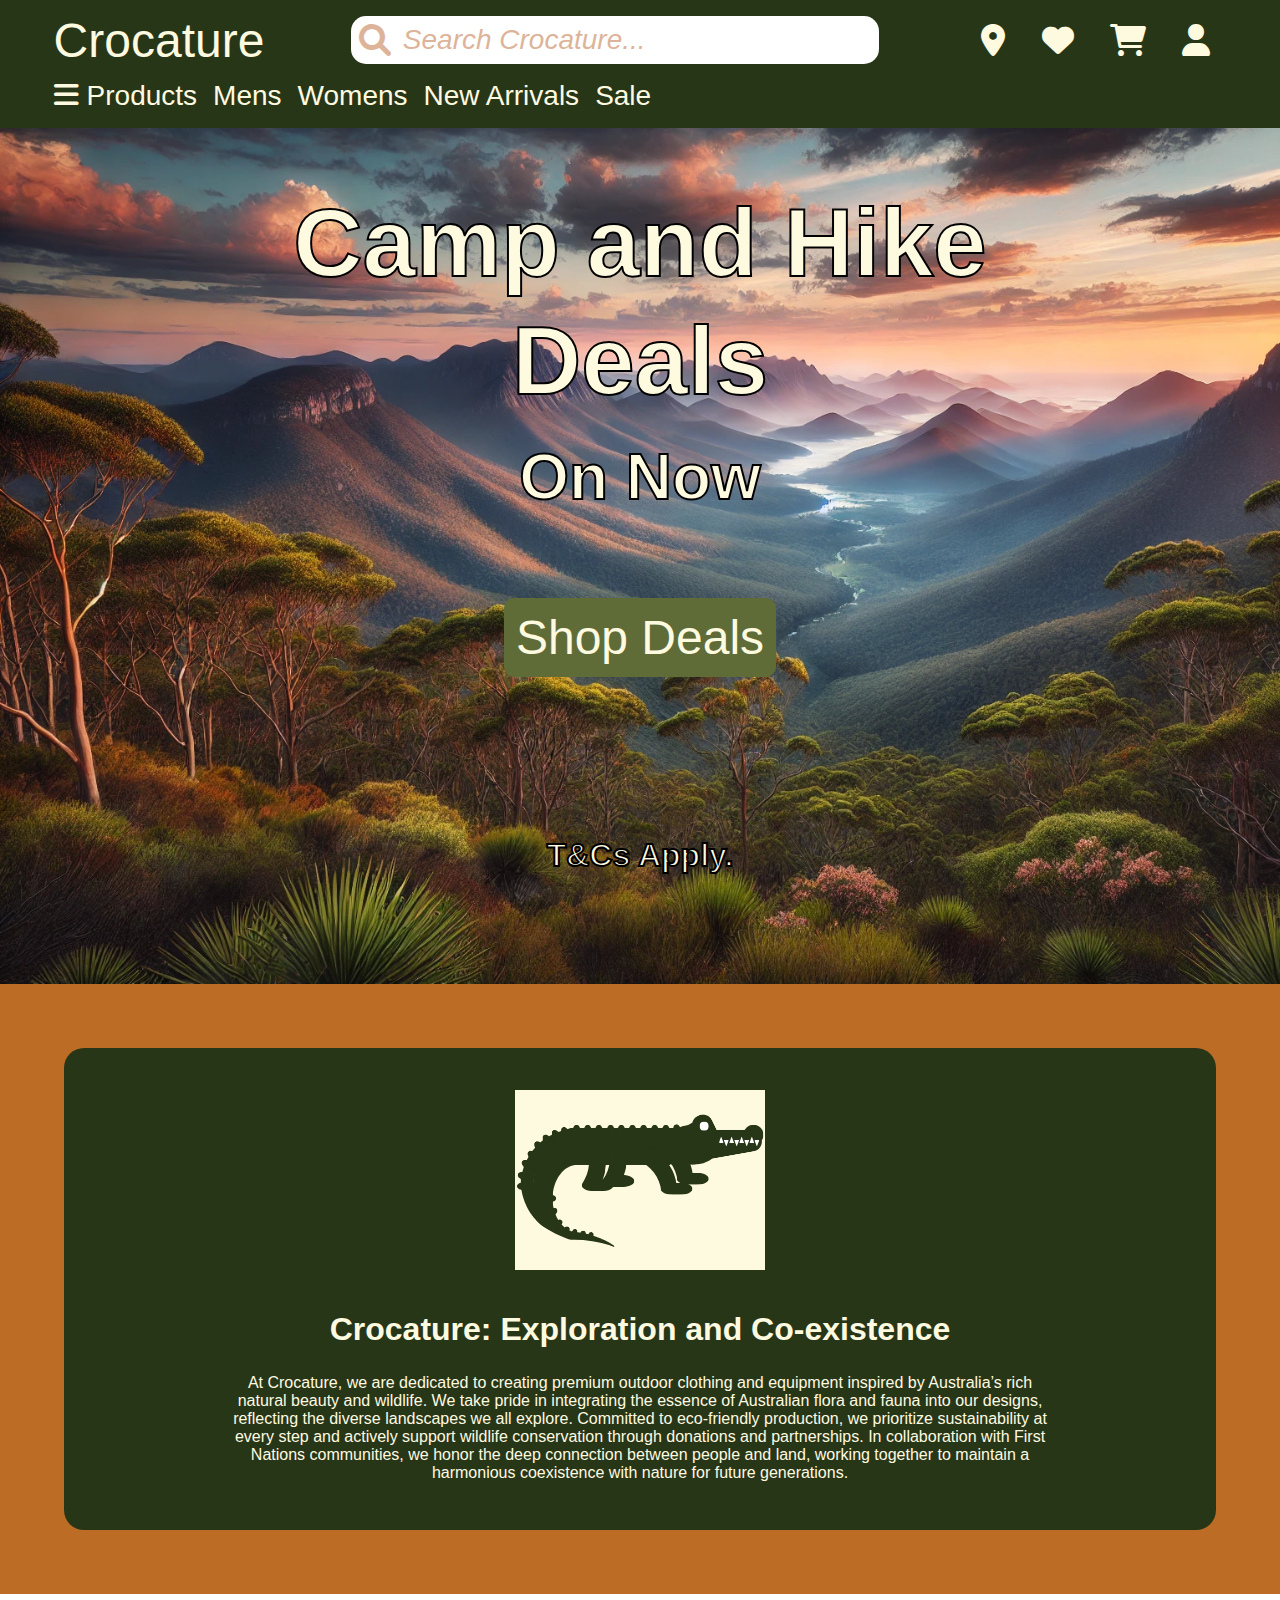
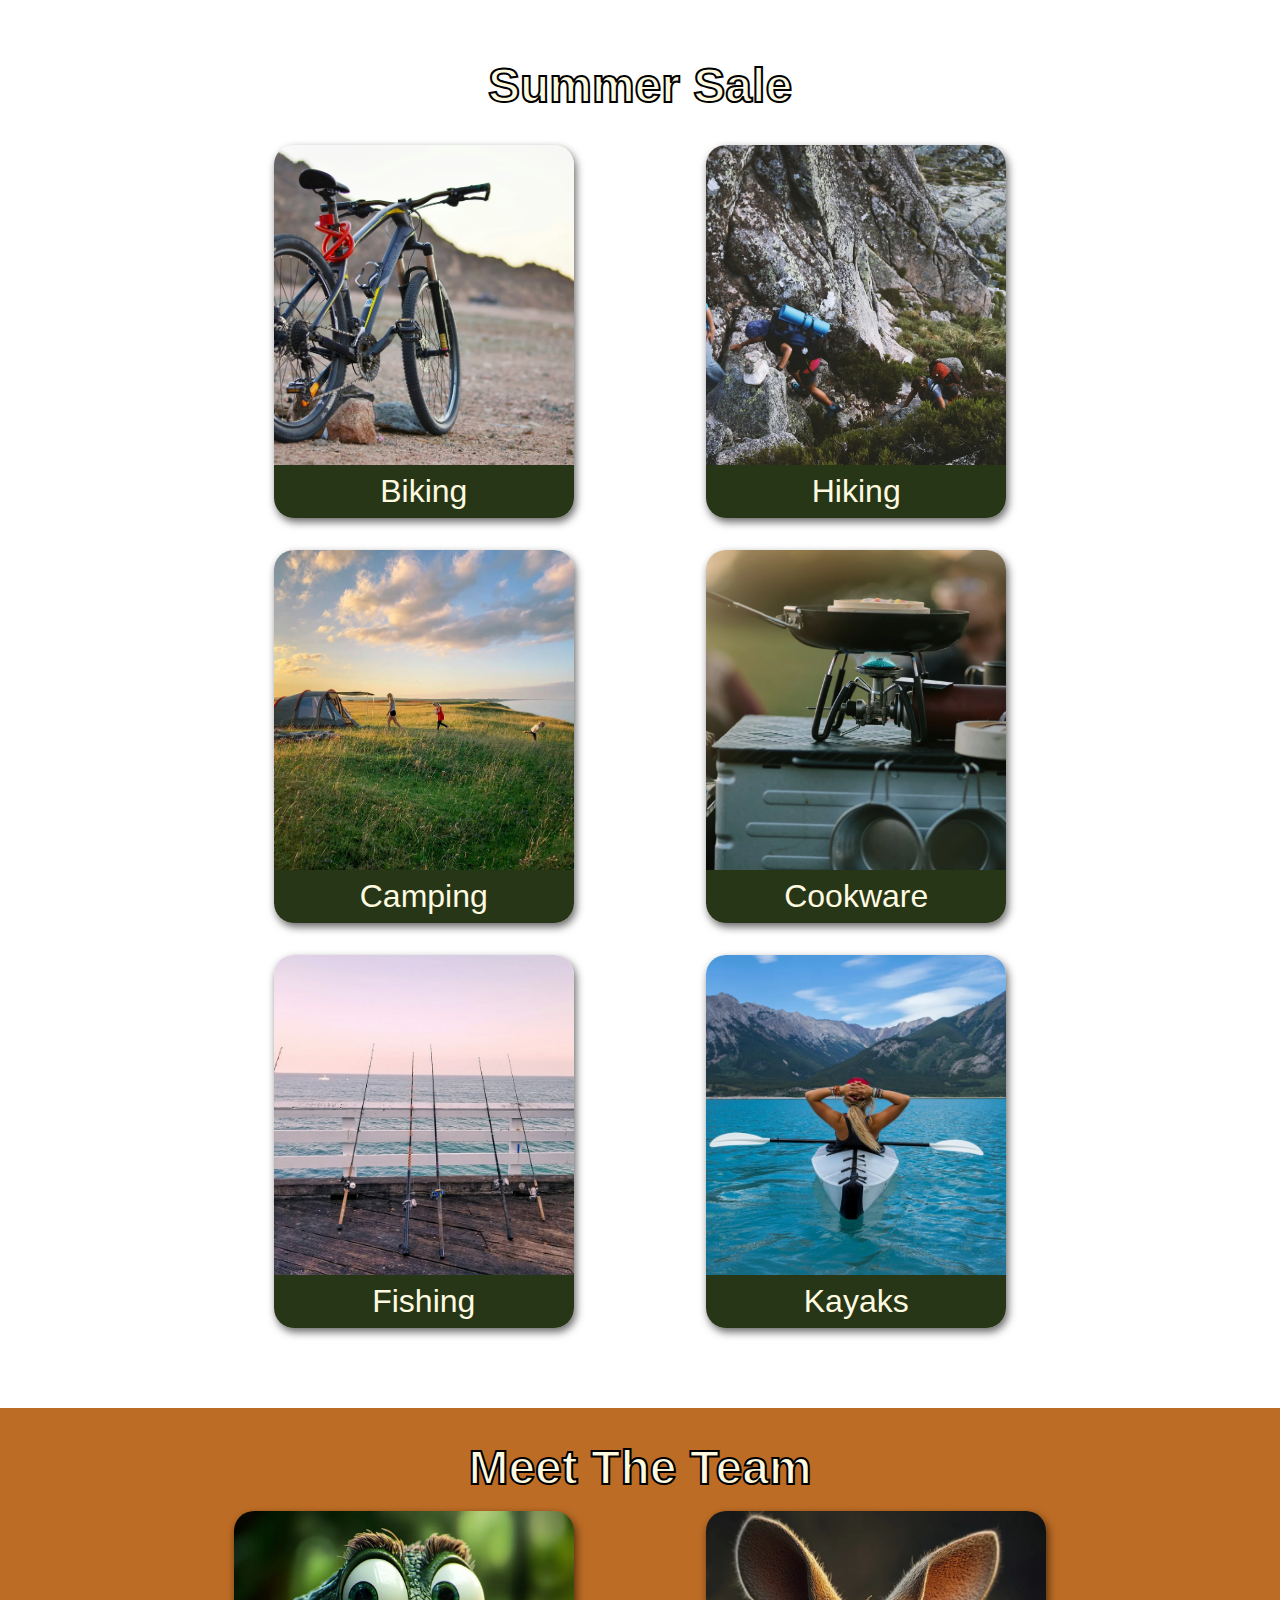
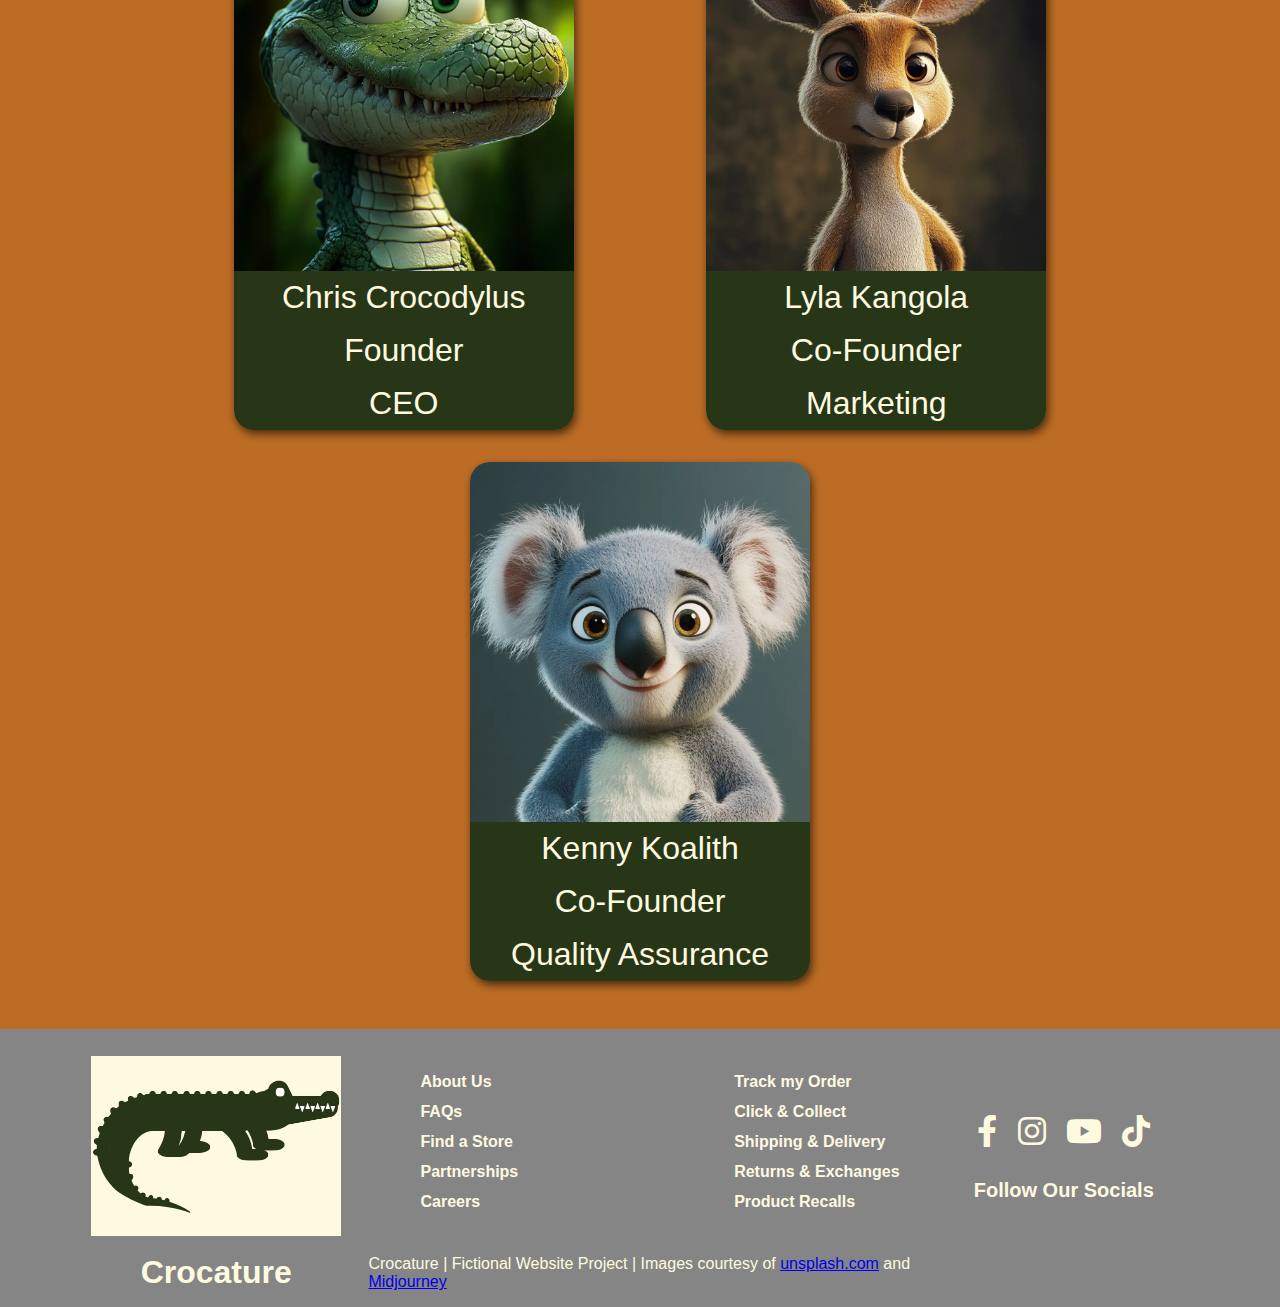
<file: index.html>
<!DOCTYPE html>
<!--[if lt IE 7]>      <html class="no-js lt-ie9 lt-ie8 lt-ie7"> <![endif]-->
<!--[if IE 7]>         <html class="no-js lt-ie9 lt-ie8"> <![endif]-->
<!--[if IE 8]>         <html class="no-js lt-ie9"> <![endif]-->
<!--[if gt IE 8]>      <html class="no-js"> <![endif]-->
<html lang="en">
    <head>
        <meta charset="utf-8">
        <title>Crocature</title>
        <meta name="description" content="">
        <meta name="viewport" content="width=device-width, initial-scale=1">
         <!-- Font awesome script -->
         <link rel="stylesheet" href="https://cdnjs.cloudflare.com/ajax/libs/font-awesome/6.0.0/css/all.min.css">
         <!-- Google Font -->
         <link rel="preconnect" href="https://fonts.googleapis.com">
         <link rel="preconnect" href="https://fonts.gstatic.com" crossorigin>
         <link href="https://fonts.googleapis.com/css2?family=Audiowide&family=Outfit:wght@100..900&display=swap" rel="stylesheet">
         <link href="https://fonts.googleapis.com/css2?family=Alatsi&family=Audiowide&family=Outfit:wght@100..900&family=Oxygen:wght@300;400;700&display=swap" rel="stylesheet">
         <!-- CSS Stylesheet-->
         <link rel="stylesheet" href="styles.css">
    </head>
    <body>
        <header id="navigation">
            <div id="main-nav">
                <div id="brand">
                    <p>Crocature</p>
                </div>
                <div id="search-bar">
                    <i class="fa-solid fa-magnifying-glass fa-2x"></i>
                    <p>Search Crocature...</p>
                </div>
                <div class="nav icons">
                    <i class="fa-solid fa-location-dot fa-2x" title="Select Location"></i>
                    <i class="fa-solid fa-heart fa-2x" title="Wishlist"></i>
                    <i class="fa-solid fa-cart-shopping fa-2x" title="Shopping Cart"></i>
                    <i class="fa-solid fa-user fa-2x" title="User Profile"></i>
                </div>
            </div>
            <div id="sub-nav">
                <ul>
                    <li><i class="fa-solid fa-bars"></i><a href="#">Products</a></li>
                    <li><a href="#">Mens</a></li>
                    <li><a href="#">Womens</a></li>
                    <li><a href="#">New Arrivals</a></li>
                    <li><a href="#">Sale</a></li>
                </ul>
            </div>
        </header>
        <section id="hero-section">
            <p class="em-6x heading">Camp and Hike</p>
            <p class="em-6x heading">Deals</p>
            <p class="em-4x heading">On Now</p>
            <a href="#">Shop Deals</a>
            <p class="em-2x heading">T&Cs Apply.</p>
        </section>

        <section id="mission-statement">
            <div class="background container">
                <img src="images/small_crocature_logo.svg" alt="crocature logo"/>
                <h2 class="em-2x">Crocature: Exploration and Co-existence</h2>
                <p>At Crocature, we are dedicated to creating premium outdoor clothing and equipment inspired by Australia’s rich natural beauty and wildlife. We take pride in integrating the essence of Australian flora and fauna into our designs, reflecting the diverse landscapes we all explore. Committed to eco-friendly production, we prioritize sustainability at every step and actively support wildlife conservation through donations and partnerships. In collaboration with First Nations communities, we honor the deep connection between people and land, working together to maintain a harmonious coexistence with nature for future generations.</p>
            </div>
        </section>

        <section id="products">
            <div>
                <h2 class="heading em-3x">Summer Sale</h2>
            </div>

            <div class="procuct-cards">
                <div class="card">
                    <img src="images/Biking.webp" alt="Image of a mountain bike">
                    <p>Biking</p>
                </div>
                <div class="card">
                    <img src="images/Hiking.webp" alt="Image of a mountain bike">
                    <p>Hiking</p>
                </div>
                <div class="card">
                    <img src="images/Camping.webp" alt="Image of a mountain bike">
                    <p>Camping</p>
                </div>
                <div class="card">
                    <img src="images/Cookware.webp" alt="Image of a mountain bike">
                    <p>Cookware</p>
                </div>
                <div class="card">
                    <img src="images/Fishing.webp" alt="Image of a mountain bike">
                    <p>Fishing</p>
                </div>
                <div class="card">
                    <img src="images/Kayaks.webp" alt="Image of a mountain bike">
                    <p>Kayaks</p>
                </div>
            </div>
        </section>

        <section id="staff-info">
            <div>
                <h2 class="heading em-3x">Meet The Team</h2>
            </div>

            <div class="team">
                <div class="card">
                    <img src="images/Chris.webp" alt="Image of founder Chris Crocodylus"/>
                    <p>Chris Crocodylus</p>
                    <p>Founder</p>
                    <p>CEO</p>
                </div>
                <div class="card">
                    <img src="images/Lyla.webp" alt="Image of co-founder Lyla Kangola"/>
                    <p>Lyla Kangola</p>
                    <p>Co-Founder</p>
                    <p>Marketing</p>
                </div>
                <div class="card">
                    <img src="images/Kenny.webp" alt="Image of co-founder Kenny Koalith"/>
                    <p>Kenny Koalith</p>
                    <p>Co-Founder</p>
                    <p>Quality Assurance</p>
                </div>
            </div>
        </section>

        <footer>
            <div class="footer-left">
                <a href="#navigation" class="em-2x">
                    <img src="images/small_crocature_logo.svg" alt="Crocature logo"/>
                    Crocature</a>
            </div>
            <div class="footer-center">
                <div class="links">
                    <div class="left links">
                        <ul>
                            <li><a href="#">About Us</a></li>
                            <li><a href="#">FAQs</a></li>
                            <li><a href="#">Find a Store</a></li>
                            <li><a href="#">Partnerships</a></li>
                            <li><a href="#">Careers</a></li>
                        </ul>
                    </div>
                    <div class="right links">
                        <ul>
                            <li><a href="#">Track my Order</a></li>
                            <li><a href="#">Click & Collect</a></li>
                            <li><a href="#">Shipping & Delivery</a></li>
                            <li><a href="#">Returns & Exchanges</a></li>
                            <li><a href="#">Product Recalls</a></li>
                        </ul>
                    </div>
                </div>
                <p class="copyright">Crocature | Fictional Website Project | Images courtesy of <a href="https://unsplash.com/">unsplash.com</a> and <a href="https://www.midjourney.com">Midjourney</a></p>
            </div>
            <div class="footer-right">
                <div class="socials icons">
                    <i class="fa-brands fa-facebook-f fa-2x" title="Facebook"></i>
                    <i class="fa-brands fa-instagram fa-2x" title="Instagram"></i>
                    <i class="fa-brands fa-youtube fa-2x" title="Youtube"></i>
                    <i class="fa-brands fa-tiktok fa-2x" title="Tiktok"></i>
                </div>
                <p>Follow Our Socials</p>
            </div>
        </footer>
    </body>
</html>
</file>
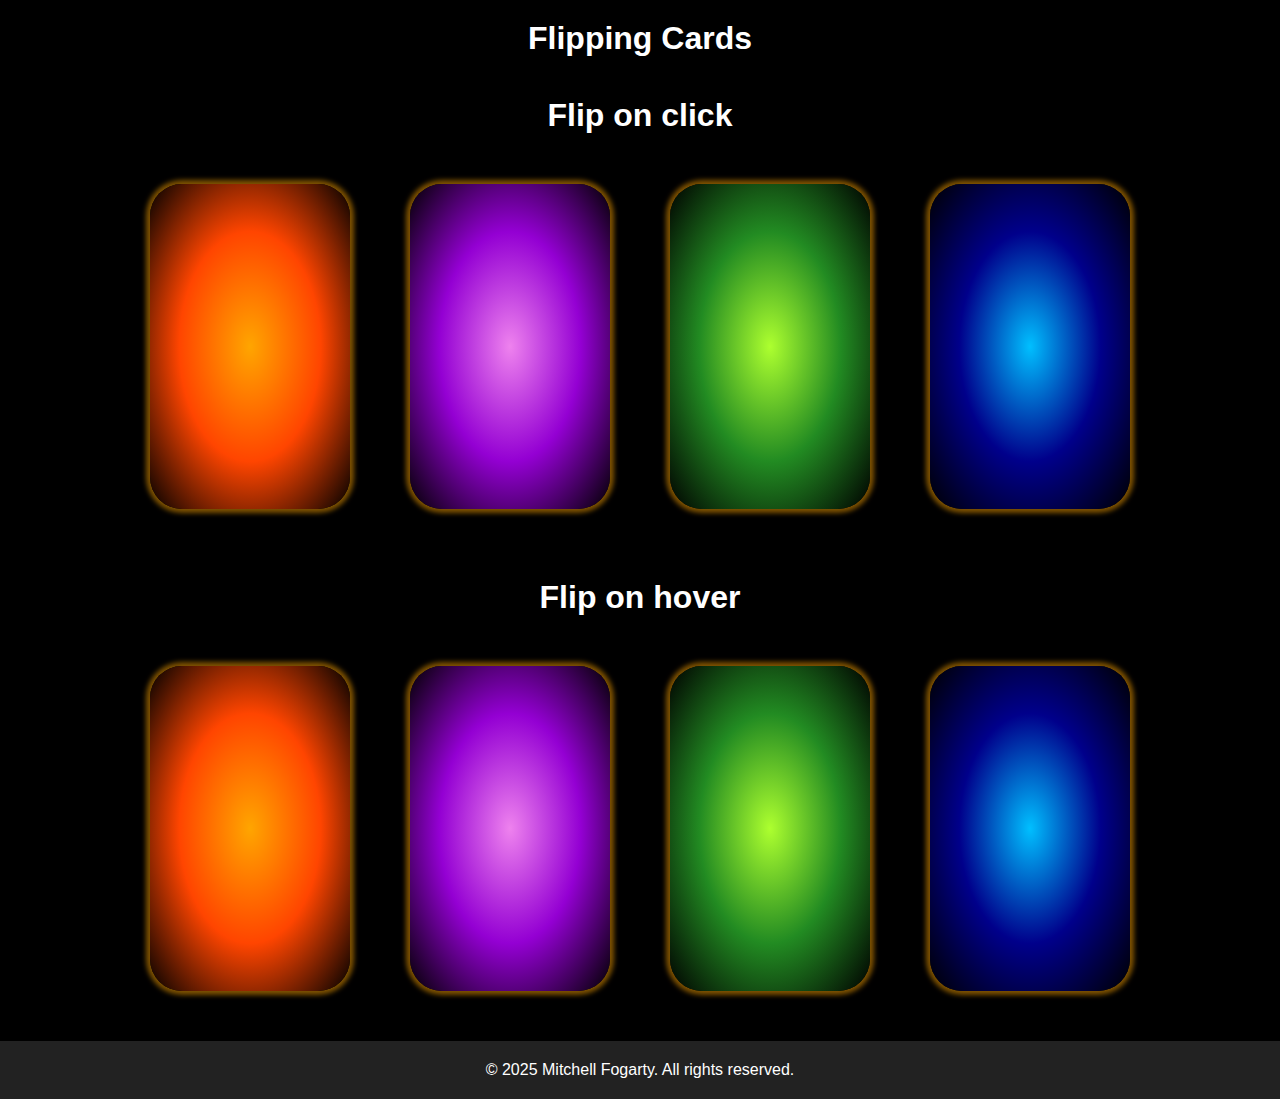
<file: Codecademy/flipping_cards/index.html>
<!DOCTYPE html>
<html lang="en">
  <head>
    <meta charset="UTF-8" />
    <meta name="viewport" content="width=device-width, initial-scale=1.0" />
    <meta http-equiv="X-UA-Compatible" content="IE=edge" />
    <title>Document</title>
    <link rel="stylesheet" href="styles.css" />
    <link rel="icon" href="favicon.ico" type="image/x-icon" />
  </head>
  <body>
    <header>
      <h1>Flipping Cards</h1>
    </header>
    <main>
      <!-- Cards that flip on click -->
      <div class="click-flip">
        <h2>Flip on click</h2>
        <div class="card-container">
          <div class="card">
            <div class="front orange"></div>
            <div class="back">
              <h2>Orange</h2>
              <p>
                Is a vibrant secondary colour located between Red and Yellow on the
                colour wheel. It envokes feelings of excitement, energy and
                positivity.
              </p>
            </div>
          </div>
        </div>

        <div class="card-container">
          <div class="card">
            <div class="front purple"></div>
            <div class="back">
              <h2>Purple</h2>
              <p>
                Is a secondary colour located between Red and Blue on the colour
                wheel. It is often associated with royalty, creativity and mystery.
              </p>
            </div>
          </div>
        </div>

        <div class="card-container">
          <div class="card">
            <div class="front green"></div>
            <div class="back">
              <h2>Green</h2>
              <p>
                Is a secondary colour located between Blue and Yellow. It is often
                associated with nature, growth and freshness. Emotionally is it
                associated with calmness, serenity and security.
              </p>
            </div>
          </div>
        </div>

        <div class="card-container">
          <div class="card">
            <div class="front blue"></div>
            <div class="back">
              <h2>Blue</h2>
              <p>
                Is a primary colour. It often symbolizes serenity, stability,
                inspiration and wisdom. In society, blue generally represents males,
                with baby boys clothes being predominantly blue. Blue can also
                represent sadness and depression.
              </p>
            </div>
          </div>
        </div>
      </div>

      <!-- Cards that flip on hover -->
      <div class="hover-flip">
        <h2>Flip on hover</h2>
        <div class="card-container">
          <div class="card_hover">
            <div class="front orange"></div>
            <div class="back">
              <h2>Orange</h2>
              <p>
                Is a vibrant secondary colour located between Red and Yellow on the
                colour wheel. It envokes feelings of excitement, energy and
                positivity.
              </p>
            </div>
          </div>
        </div>

        <div class="card-container">
          <div class="card_hover">
            <div class="front purple"></div>
            <div class="back">
              <h2>Purple</h2>
              <p>
                Is a secondary colour located between Red and Blue on the colour
                wheel. It is often associated with royalty, creativity and mystery.
              </p>
            </div>
          </div>
        </div>

        <div class="card-container">
          <div class="card_hover">
            <div class="front green"></div>
            <div class="back">
              <h2>Green</h2>
              <p>
                Is a secondary colour located between Blue and Yellow. It is often
                associated with nature, growth and freshness. Emotionally is it
                associated with calmness, serenity and security.
              </p>
            </div>
          </div>
        </div>

        <div class="card-container">
          <div class="card_hover">
            <div class="front blue"></div>
            <div class="back">
              <h2>Blue</h2>
              <p>
                Is a primary colour. It often symbolizes serenity, stability,
                inspiration and wisdom. In society, blue generally represents males,
                with baby boys clothes being predominantly blue. Blue can also
                represent sadness and depression.
              </p>
            </div>
          </div>
        </div>
      </div>
    </main>
    <footer>
      <p>&copy; 2025 Mitchell Fogarty. All rights reserved.</p>
    </footer>
    <script src="script.js"></script>
  </body>
</html>
</file>
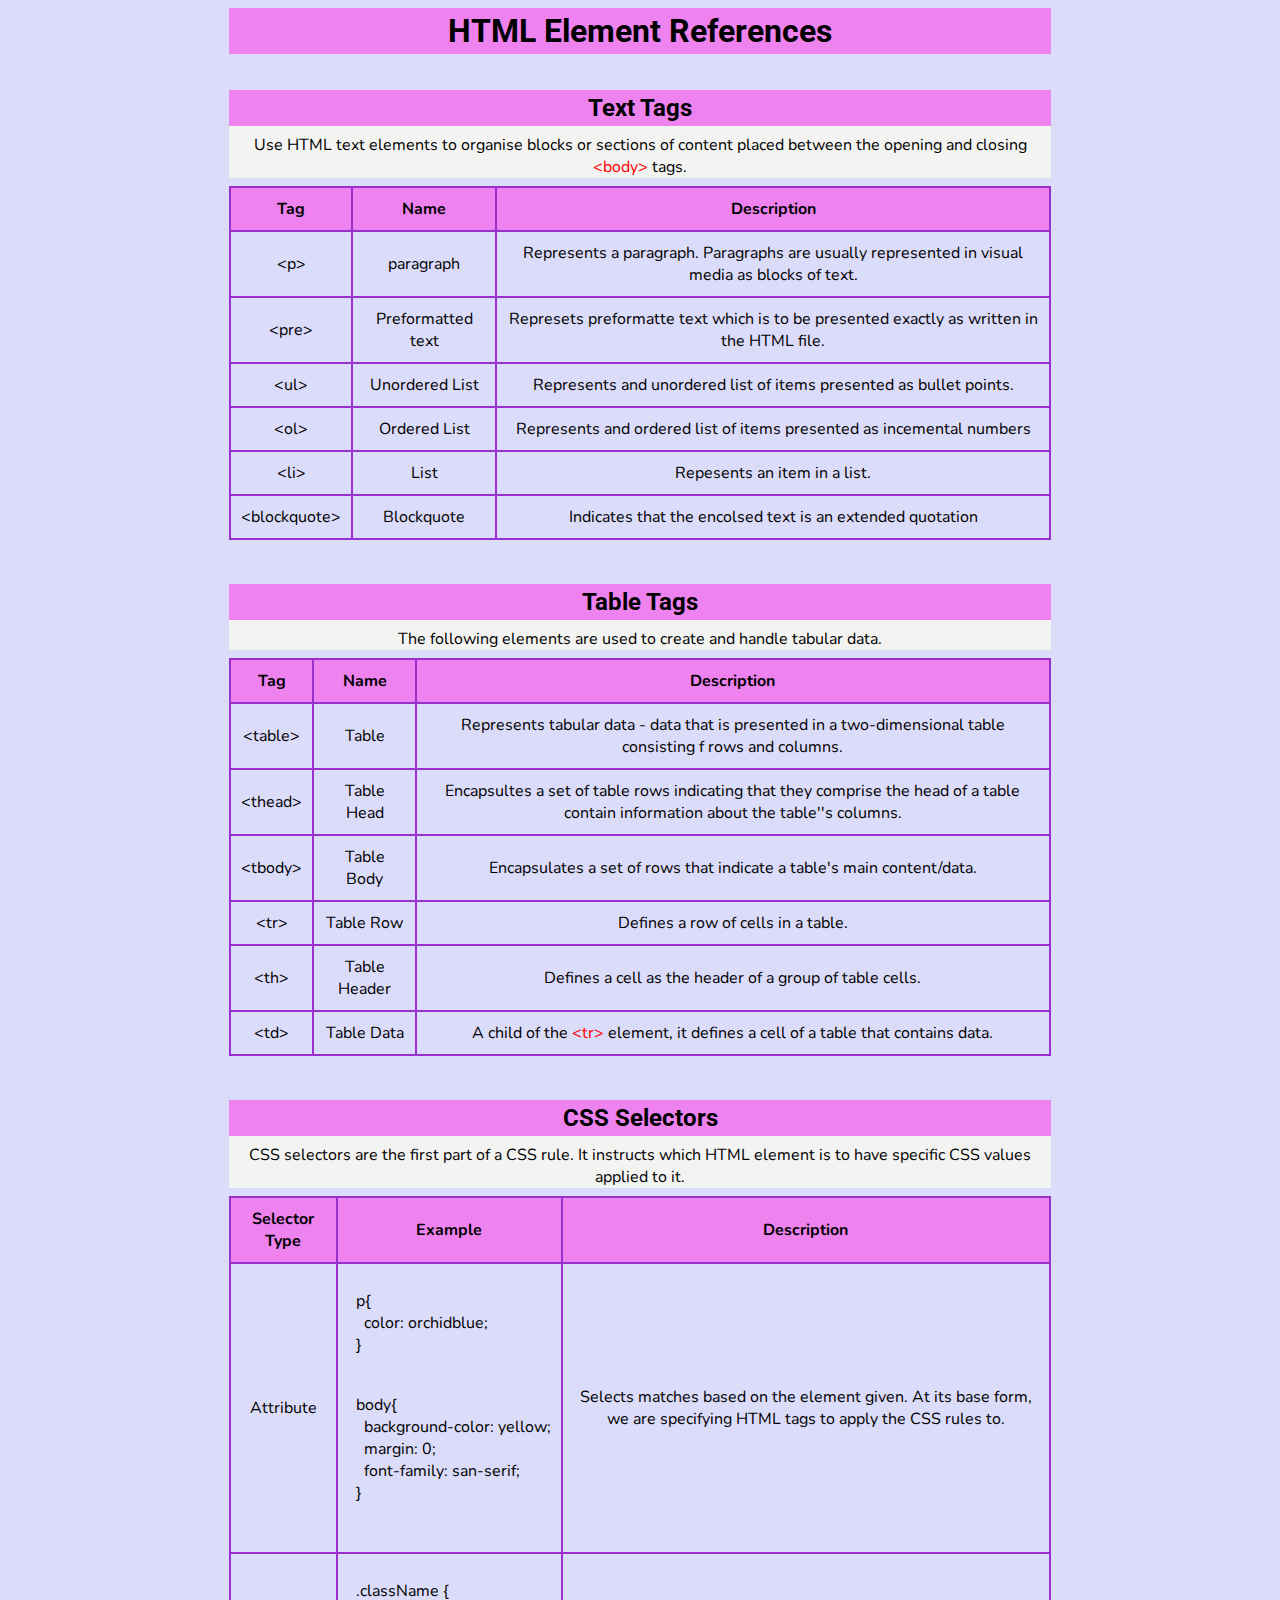
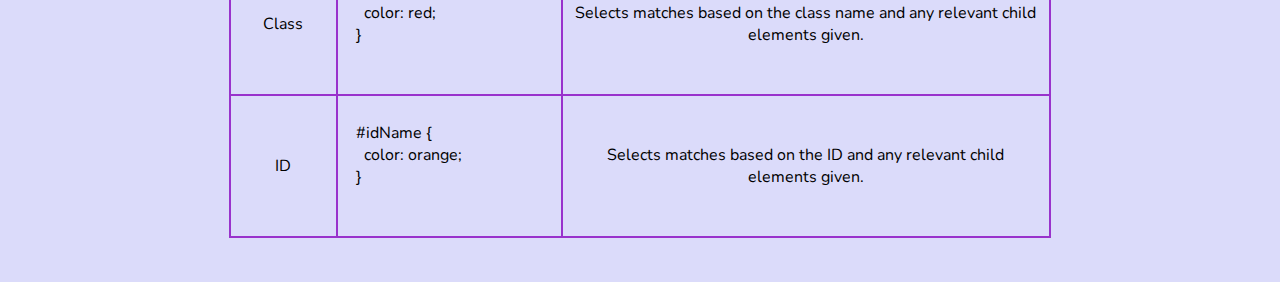
<file: Codecademy/GitHubTutorial/index.html>
<!DOCTYPE html>
<html>
  <head>
    <!-- head of HTML -->
    <title>My HTML Cheat Sheet</title>
    <!-- Google fonts -->
    <link rel="preconnect" href="https://fonts.googleapis.com">
    <link rel="preconnect" href="https://fonts.gstatic.com" crossorigin>
    <!-- Nunito -->
    <link href="https://fonts.googleapis.com/css2?family=Nunito:ital,wght@0,200..1000;1,200..1000&display=swap" rel="stylesheet">
    <!-- Roboto -->
    <link href="https://fonts.googleapis.com/css2?family=Nunito:ital,wght@0,200..1000;1,200..1000&family=Roboto:ital,wght@0,100;0,300;0,400;0,500;0,700;0,900;1,100;1,300;1,400;1,500;1,700;1,900&display=swap" rel="stylesheet">
    <!-- CSS file -->
    <link href="Resources/CSS/styles.css" rel="stylesheet">
  </head>
  <body>

    <!-- Header section -->
    <header>
      <h1 id="main-heading" class="heading bold">HTML Element References</h1>
    </header>
    
    <main>
      <!-- Text tag content -->
      <section id="text">
        <article>
          <h2 class="heading bold">Text Tags</h2>
          <p>Use HTML text elements to organise blocks or sections of content placed between the opening and closing <span class="red-text">&lt;body&gt;</span> tags.</p>
        </article>
        <table>
          <thead>
            <tr>
              <th>Tag</th>
              <th>Name</th>
              <th>Description</th>
            </tr>
          </thead>
          <tbody>
            <tr>
              <td>&lt;p&gt;</td>
              <td>paragraph</td>
              <td>Represents a paragraph. Paragraphs are usually represented in visual media as blocks of text.</td>
            </tr>
            <tr>
              <td>&lt;pre&gt;</td>
              <td>Preformatted text</td>
              <td>Represets preformatte text which is to be presented exactly as written in the HTML file.</td>
            </tr>
            <tr>
              <td>&lt;ul&gt;</td>
              <td>Unordered List</td>
              <td>Represents and unordered list of items presented as bullet points.</td>
            </tr>
            <tr>
              <td>&lt;ol&gt;</td>
              <td>Ordered List</td>
              <td>Represents and ordered list of items presented as incemental numbers</td>
            </tr>
            <tr>
              <td>&lt;li&gt;</td>
              <td>List</td>
              <td>Repesents an item in a list.</td>
            </tr>
            <tr>
              <td>&lt;blockquote&gt;</td>
              <td>Blockquote</td>
              <td>Indicates that the encolsed text is an extended quotation</td>
            </tr>
          </tbody>
        </table>
      </section>
      <!-- Table content -->
      <section id="table">
        <article>
          <h2 class="heading bold">Table Tags</h2>
          <p>The following elements are used to create and handle tabular data.</p>
        </article>
        <table>
          <thead>
            <tr>
              <th>Tag</th>
              <th>Name</th>
              <th>Description</th>
            </tr>
          </thead>
          <tbody>
            <tr>
              <td>&lt;table&gt;</td>
              <td>Table</td>
              <td>Represents tabular data - data that is presented in a two-dimensional table consisting f rows and columns.</td>
            </tr>
            <tr>
              <td>&lt;thead&gt;</td>
              <td>Table Head</td>
              <td>Encapsultes a set of table rows indicating that they comprise the head of a table contain information about the table''s columns.</td>
            </tr>
            <tr>
              <td>&lt;tbody&gt;</td>
              <td>Table Body</td>
              <td>Encapsulates a set of rows that indicate a table's main content/data.</td>
            </tr>
            <tr>
              <td>&lt;tr&gt;</td>
              <td>Table Row</td>
              <td>Defines a row of cells in a table.</td>
            </tr>
            <tr>
              <td>&lt;th&gt;</td>
              <td>Table Header</td>
              <td>Defines a cell as the header of a group of table cells.</td>
            </tr>
            <tr>
              <td>&lt;td&gt;</td>
              <td>Table Data</td>
              <td>A child of the <span class="red-text">&lt;tr&gt;</span> element, it defines a cell of a table that contains data.</td>
            </tr>
          </tbody>
        </table>
      </section>
      <!-- CSS selectors content -->
      <section id="css-selectors">
        <article>
          <h2 class="heading bold">CSS Selectors</h2>
          <p>CSS selectors are the first part of a CSS rule. It instructs which HTML element is to have specific CSS values applied to it.</p>
        </article>
        <table>
          <thead>
            <tr>
              <th>Selector Type</th>
              <th>Example</th>
              <th>Description</th>
            </tr>
          </thead>
          <tbody>
            <tr>
              <td>Attribute</td>
              <td class="example">
                <pre>
  p{
    color: orchidblue;
  }
                </pre>
                <pre>
  body{
    background-color: yellow;
    margin: 0;
    font-family: san-serif;
  }
                  </pre></td>
              <td>Selects matches based on the element given. At its base form, we are specifying HTML tags to apply the CSS rules to.</td>
            </tr>
            <tr>
              <td>Class</td>
              <td class="example">
                <pre>
  .className {
    color: red;
  }
                </pre>
              </td>
              <td>Selects matches based on the class name and any relevant child elements given.</td>
            </tr>
            <tr>
              <td>ID</td>
              <td class="example">
                <pre>
  #idName {
    color: orange;
  }
                </pre>
              </td>
              <td>Selects matches based on the ID and any relevant child elements given.</td>
            </tr>
          </tbody>
        </table>
      </section>
    </main>
  </body>
</html>
</file>
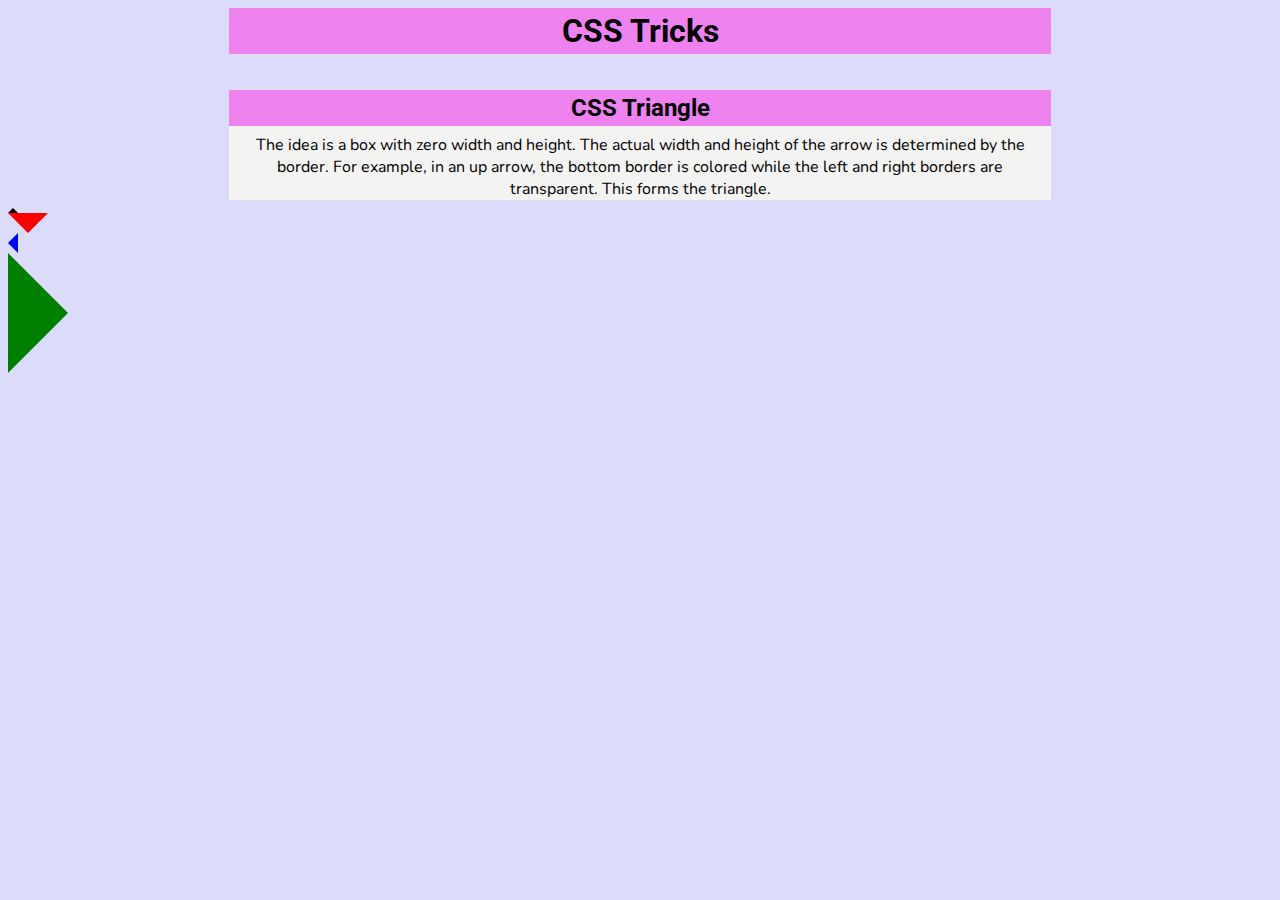
<file: Codecademy/GitHubTutorial/cssTricks.html>
<!DOCTYPE html>
<!--[if lt IE 7]>      <html class="no-js lt-ie9 lt-ie8 lt-ie7"> <![endif]-->
<!--[if IE 7]>         <html class="no-js lt-ie9 lt-ie8"> <![endif]-->
<!--[if IE 8]>         <html class="no-js lt-ie9"> <![endif]-->
<!--[if gt IE 8]>      <html class="no-js"> <!--<![endif]-->
<html>
    <head>
        <meta charset="utf-8">
        <meta http-equiv="X-UA-Compatible" content="IE=edge">
        <title>CSS Tricks</title>
        <meta name="description" content="">
        <meta name="viewport" content="width=device-width, initial-scale=1">
         <!-- Google fonts -->
        <link rel="preconnect" href="https://fonts.googleapis.com">
        <link rel="preconnect" href="https://fonts.gstatic.com" crossorigin>
        <!-- Nunito -->
        <link href="https://fonts.googleapis.com/css2?family=Nunito:ital,wght@0,200..1000;1,200..1000&display=swap" rel="stylesheet">
        <!-- Roboto -->
        <link href="https://fonts.googleapis.com/css2?family=Nunito:ital,wght@0,200..1000;1,200..1000&family=Roboto:ital,wght@0,100;0,300;0,400;0,500;0,700;0,900;1,100;1,300;1,400;1,500;1,700;1,900&display=swap" rel="stylesheet">
        <!-- CSS file -->
        <link rel="stylesheet" href="Resources/CSS/styles.css">
    </head>
    <body>
        <!--[if lt IE 7]>
            <p class="browsehappy">You are using an <strong>outdated</strong> browser. Please <a href="#">upgrade your browser</a> to improve your experience.</p>
        <![endif]-->
        <!-- Header section-->
        <header>
            <h1 id="main-heading" class="heading bold">CSS Tricks</h1>
        </header>
        <main>
            <section id="triangle">
                <article>
                    <h2 class="heading bold">CSS Triangle</h2>
                    <p>The idea is a box with zero width and height. The actual width and height of the arrow is determined by the border. For example, in an up arrow, the bottom border is colored while the left and right borders are transparent. This forms the triangle.</p>
                </article>
                <div class="arrow-up"></div>
                <div class="arrow-down"></div>
                <div class="arrow-left"></div>
                <div class="arrow-right"></div>
            </section>
        </main>
    </body>
</html>
</file>
<file: styles.css>
body{
    margin: 0;
    padding: 0;
    font-family: Arial, sans-serif;
    font-weight: 400;
    font-style: normal;
    font-size: 1em;
}

/* Navigation */
#navigation {
    background-color: #283618;
    color: #FEFAE0;
    width: 100%;
    margin: 0;
}

/* Hero Section */
#hero-section {
    background-image: url(images/HomePageImage.webp);
    width: 100%;
    height: 50em;
    display: flex;
    flex-direction: column;
    align-items: center;
    text-align: center;
    position: relative;
    padding-top: 3.5rem;
    background-size: cover;
}

.heading {
    color: #FEFAE0;
    z-index: 2;
    -webkit-text-stroke-color: #000;
    -webkit-text-stroke-width: 2px;
}

/* Mission Statement */
#mission-statement {
    background-color: #BC6C25;
    width: 100%;
    color: #FEFAE0;
    padding: 4rem;
    box-sizing: border-box;
}

.background.container {
    background-color: #283618;
    padding: 2rem 10rem;
    border-radius: 1.25rem;
    text-align: center;
}

#mission-statement img, .footer-left img {
    height: 200px;
    width: 250px;
}

/* Footer */
footer {
    background-color: #858585;
    display: flex;
    justify-content: space-between;
    align-items: center;
    padding: 1rem 4rem;
    color: #FEFAE0;
}

.em-6x {
    font-size: 6rem;
}

.em-4x {
    font-size: 4rem;
}

.em-3x{
    font-size: 3rem;
}

.em-2x {
    font-size: 2rem;
}

/* Styling for desktops and monitors */
@media only screen and (min-width: 1200px){
    #navigation {
        height: 8rem;
        /*setting the parent display to flex will allow child containers to be manipulated*/
        display: flex;
        flex-direction: column;
        box-sizing: border-box;
        padding-left: 3.35rem;
        padding-right: 3.35rem;
    }

    /* Unique CSS styles for everything under MAIN NAV*/
    #main-nav {
        /*This will set the three elements in main nav into a 3 column row*/
        display: flex;
        justify-content: space-between;
        align-items: center;
        width: 100%;
        height: 5rem;
    }

    #brand p{
        font-size: 3em;
        margin: 0;
        display: inline-block; /*Added to each of the three child elements inside .main-nav. It moves them into the same line block.*/
    }

    #search-bar {
        width: 45%;
        height: 3em;
        background-color: #fff;
        border-radius: 15px;
        display: flex;
        padding: none;
        align-items: center;
    }

    #search-bar i, #search-bar p{
        color: #BC6C35;
        opacity: 0.5;
        margin: none;
        margin-left: .5rem;
        display: inline-block;

    }

    #search-bar p {
        margin-block-start: 0;
        margin-block-end: 0;
        margin-left: .75rem;
        font-size: 1.75rem;
        font-style: italic;
    }

    .nav.icons i{
        padding-right: .5em;
        display: inline-block;
        margin-left: .5em;
    }
    
    .nav.icons i:hover {
        color: #BC6C35;
    }

    .nav.icons i:hover, #brand p:hover, #sub-nav li:hover {
        cursor: pointer;
    }

    #search-bar:hover {
        cursor: auto;
    }

    /* unique CSS styles for SUB NAV*/
    #sub-nav {
        display: flex;
        align-items: center;
        height: 3rem;
        width: 100%;
    }

    #sub-nav ul{ 
        display: flex;
        gap: 1rem;
        margin: 0;
        padding: 0;
        list-style: none;
        align-items: center;
        height: 100%;
    }


    #sub-nav li{
        font-size: 1.75rem;
        height: 100%;
        box-sizing: border-box;
    }

    #sub-nav li:hover {
        border-bottom: 6px solid #BC6C35;
    }
    
    #sub-nav i {
        margin-right: 0.5rem;
    }

    #sub-nav a {
        text-decoration: none;
        color: #FEFAE0;
    }

    /* unique CSS Styles for hero-section*/
    #hero-section .em-6x{
        font-weight: bolder;
        margin: .25rem;
    }

    #hero-section .em-4x {
        font-weight: bolder;
        margin-top: 1.25rem;
    }

    #hero-section .em-2x {
        font-weight: bold;
        margin-top: 10rem;
    }

    #hero-section a {
        color:#FEFAE0;
        background-color:#606C38;
        text-decoration: none;
        font-size: 3rem;
        border-radius: 10px;
        padding: .75rem;
        margin-top: 1.25rem;
    }

    #hero-section a:hover{
        color: #FEFAE0;
        background-color: #DDA15E;
    }

    /* unique CSS styles for MISSION STATEMENT */


    /* unique CSS Styles for Products */
    #products {
        display: flex;
        flex-direction: column;
        align-items: center;
        padding: 4rem;
        background-image: url(images/BeachView.webp);
        background-repeat: no-repeat;
        background-attachment: fixed;
        background-size: cover;
        text-align: center;
    }

    #products h2 {
        font-size: 3rem;
        margin: 0;
        margin-bottom: 1rem;
        font-weight: bolder;
    }

    
    .product-cards {
        display: flex;
        flex-wrap: wrap;
        width: 100%;
    }

    /* Individual card styling */
    .card {
        display: inline-flex;
        flex-direction: column;
        align-items: center;
        width: 300px;
        height: auto;
        border-radius: 20px;
        overflow: hidden;
        box-shadow: 2px 4px 8px rgba(0, 0, 0, 0.6);
        margin: 1rem 4rem;
    }

    /* Image styling within the card */
    .card img {
        height: 320px;
        width: 100%;
        object-fit: cover;
    }

    /* Text styling under the image */
    .card p {
        margin: 0;
        padding: 0.5rem;
        width: 100%;
        text-align: center;
        background-color: #283618;
        color: #FEFAE0;
        font-size: 2rem;
    }

    .card:hover {
        cursor: pointer;
    }

    /* CSS styles for STAFF INFO */
    #staff-info {
        width: 100%;
        background-color: #BC6C25;
        display: flex;
        flex-direction: column;
        align-items: center;
        text-align: center;
        padding: 2rem 0;
        box-sizing: border-box;
    }

    #staff-info .heading {
        margin: 0;
    }

    #staff-info .card{
        width: 340px;
    }

    #staff-info .card:hover{
        cursor: default;
    }

    #staff-info .card img{
        height: 360px;
    }

    /* CSS styles for FOOTER */
    /* footer-left styles */
    .footer-left {
        display: flex;
        flex-direction: column;
        justify-content: center;
        align-items: center;
        text-align: center;
        width: 350px;
    }

    .footer-left a{
        color: #FEFAE0;
        text-decoration: none;
        font-weight: bold;
    }

     /* footer-center */
    .footer-center .links {
        display: flex;
        justify-content: space-between;
        margin-bottom: 1rem;
    }

    .footer-center .links ul {
        list-style: none;
        margin: 0;
        margin-top: 1rem;
    }

    .footer-center .links li {
        margin: .75rem;
    }

    .footer-center .links a {
        color: #FEFAE0;
        text-decoration: none;
        font-weight: 550;
    }

    .footer-center .links a:hover {
        color: #DDA15E;
    }

    .footer-center p {
        padding: 0;
        margin: 0;
    }

    /* footer-right styles */
    .footer-right{
        width: 350px;
        display: flex;
        flex-direction: column;
        justify-content: center;
        align-items: center;
        text-align: center;
    }

    .footer-right i{
        margin: auto .5rem;
    }

    .footer-right i:hover{
        cursor: pointer;
    }
    
    .footer-right p{
        margin-top: 2rem;
        font-size: 1.25rem;
        font-weight: 550;
    }
}

/* Styling for Mobile Phone devices TBD */
@media only screen and (max-width: 480px){
    #navigation{
        width: 100%;
        height: auto;
        padding: 0;
        margin: 0;
    }

    #sub-nav{
        visibility: hidden;
    }
    
    #brand {
        font-size: default;
        background-image: url("images/small_crocature_logo.svg");
        width: 100%;
        height: auto;
    }

    .nav.icons {
        visibility: hidden;
    }
}
</file>
<file: Codecademy/GitHubTutorial/Resources/CSS/styles.css>
*{
    font-family: Nunito, sans-serif;
  }
  
  body {
    background-color: #dbdbfa;
  }
  
  section{
    margin-bottom: 44px;
  }
  
  article {
      background-color: #f3f3f2;
      margin-bottom: 1em;
      width: 65%;
      margin: 0 auto;
  }
  
  article p{
    margin: 8px;
    text-align: center;
  }
  
  article .heading{
    margin: 0;
  }

  header {
    width: 65%;
    margin: 0 auto 36px auto;
  }
  
  .heading {
    font-family: Roboto, sans-serif;
    background-color: violet;
    padding: 4px;
    text-align: center;
    margin-top: 0;
  }

  .bold{
    font-weight: 700;
  }
  
  table{
    border: 2px solid darkorchid;
    border-collapse: collapse;
    width: 65%;
    margin: 0 auto;
  }
  
  tr {
    border-bottom: 2px solid darkorchid;
  }
  
  th,
  td {
    border-right: 2px solid darkorchid;
    text-align: center;
    padding: 10px;
  }
  
  tbody tr:hover{
    background-color: #f3f3f2;
  }
  
  thead {
    background-color: violet;
  }
  
  .red-text {
    color: red;
  }
  
  .example {
    text-align: left;
  }

  /** CSS Tricks HTML specific CSS **/
  .arrow-up {
    width: 0; 
    height: 0; 
    border-left: 5px solid transparent;
    border-right: 5px solid transparent;
    
    border-bottom: 5px solid black;
  }
  
  .arrow-down {
    width: 0; 
    height: 0; 
    border-left: 20px solid transparent;
    border-right: 20px solid transparent;
    
    border-top: 20px solid #f00;
  }
  
  .arrow-right {
    width: 0; 
    height: 0; 
    border-top: 60px solid transparent;
    border-bottom: 60px solid transparent;
    
    border-left: 60px solid green;
  }
  
  .arrow-left {
    width: 0; 
    height: 0; 
    border-top: 10px solid transparent;
    border-bottom: 10px solid transparent; 
    
    border-right:10px solid blue; 
  }
</file>
<file: Codecademy/flipping_cards/styles.css>
/* Reset and global styles */
* {
  margin: 0;
  padding: 0;
  box-sizing: border-box;
}

body {
  background: black;
  font-family: Helvetica, sans-serif;
  color: #fff;
  display: flex;
  flex-direction: column; /* Stack sections vertically */
  align-items: stretch; /* Stretch sections to full width */
  justify-content: flex-start; /* Align content to the top */
  min-height: 100vh; /* Ensure body takes full viewport height */
}

/* Header, click-flip, hover-flip, and footer styles */
header,
.click-flip,
.hover-flip,
footer {
  width: 100%; /* Full width */
  display: flex; /* Flexbox for alignment */
  justify-content: center; /* Center content horizontally */
  align-items: center; /* Center content vertically */
  flex-wrap: wrap; /* Allow wrapping if needed */
  padding: 20px 0; /* Add vertical padding */
}

/* Footer-specific styles */
footer {
  background: #222; /* Darker background for footer */
  color: #fff;
  text-align: center;
}

/* click and hover h2 styles */
.click-flip h2,
.hover-flip h2 {
  font-size: 2rem;
  margin-bottom: 20px; /* Space between heading and cards */
  width: 100%;
  text-align: center;
}

/* Card container styles */
.click-flip .card-container,
.hover-flip .card-container {
  width: 200px;
  height: 325px;
  margin: 30px;
  display: flex;
}

/* Hover flip functionality */
.hover-flip .card-container:hover > .card_hover {
  cursor: pointer;
  transform: rotateY(180deg);
}

/* Card styles */
.card,
.card_hover {
  width: 100%;
  height: 100%;
  position: relative;
  transition: transform 500ms;
  transform-style: preserve-3d;
  cursor: pointer;
}

.front,
.back {
  height: 100%;
  width: 100%;
  border-radius: 2rem;
  box-shadow: 0 0 5px 4px rgba(255, 165, 0, 0.5);
  position: absolute;
  backface-visibility: hidden;
}

.back {
  background-color: #3a3a3a;
  color: white;
  transform: rotateY(180deg);
  display: flex;
  flex-direction: column;
  justify-content: center;
  align-items: center;
}

.back p {
  text-align: center;
}

.back h2,
.back p {
  margin-bottom: 2rem; /* Adjust spacing between elements */
}

.back p:last-child {
  margin-bottom: 0; /* Remove margin from the last element */
}

/* Color styles for card fronts */
.orange {
  background-image: radial-gradient(orange, orangered, black);
}

.purple {
  background-image: radial-gradient(violet, darkviolet, black);
}

.green {
  background-image: radial-gradient(greenyellow, forestgreen, black);
}

.blue {
  background-image: radial-gradient(deepskyblue, darkblue, black);
}

/* Flipped card styles */
.card.flipped {
  transform: rotateY(180deg);
}
</file>
